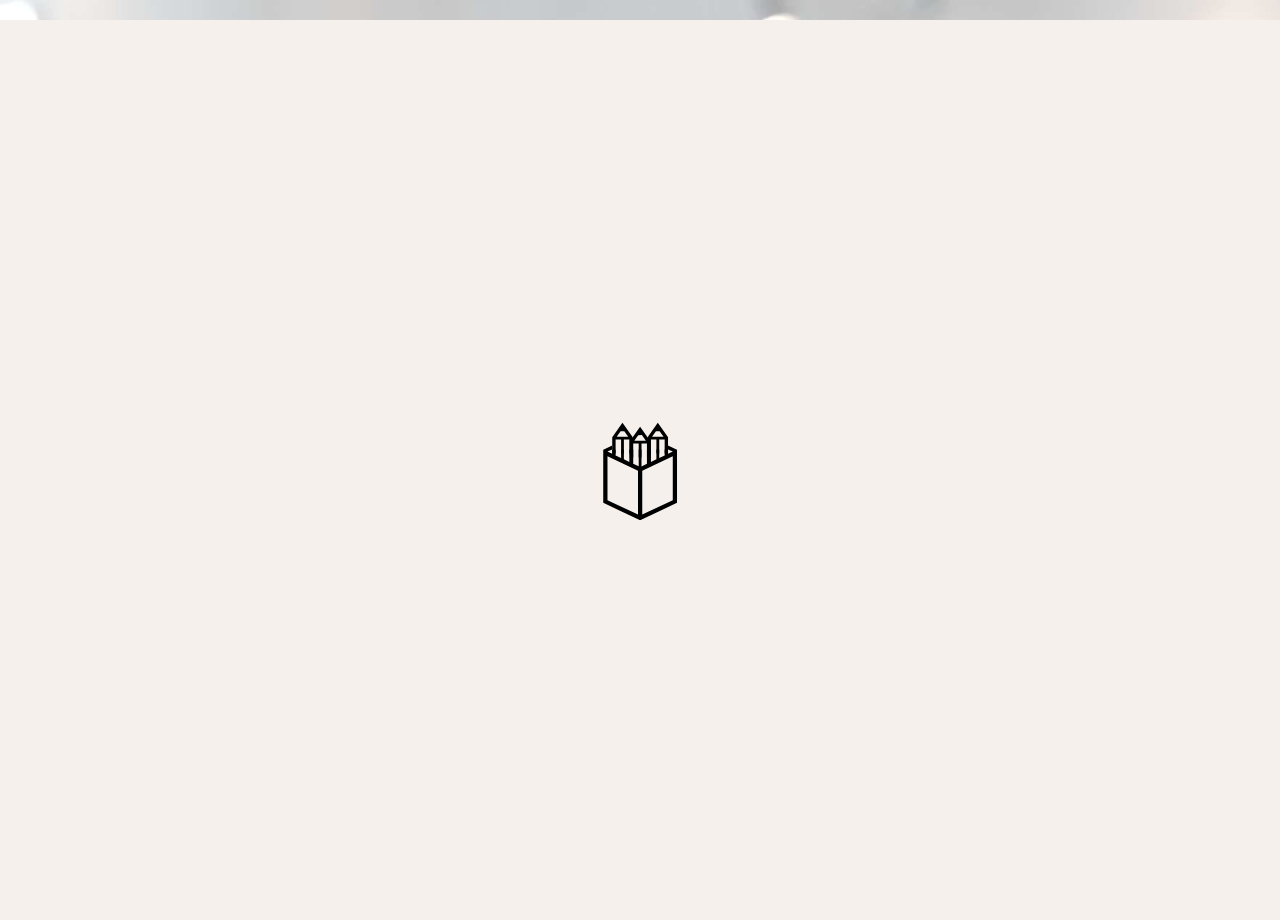
<file: index.html>
<!DOCTYPE html>
<html lang="en">
<head>
    <meta charset="UTF-8">
    <meta name="viewport" content="width=device-width, initial-scale=1">
    <title>Art gallery</title>
    <link rel="stylesheet" href="./styles/swiper-bundle.min.css">
    <link rel="stylesheet" href="./styles/styles.css">
</head>
<body> 
    <div class='preloader'>
        <svg id="loader" xmlns="http://www.w3.org/2000/svg" width="279" height="369" viewBox="0 -10 261 355">
            <g>
            <path id="body" d="M230.023 80.02l-.023.03v15.044l-11.96.006v20.75l-19.354 9.142V95.107l-9.93-.04v34.6l-19.417 9.254-.003-43.777-14.146-.016v50.414l-19.354 9.146.002-59.55-9.93.027v59.434l-19.508-9.212V95.15l-13.774-.13-.002 43.766-19.332-9.053V95.12l-9.97.045v29.893l-19.398-9.187V95.177l-11.983.006v15.03l-17.122-8.09 17.078-6.983V80.22L.286 95.257 0 95.12v188.953l123.418 58.308 7.543 3.56 7.542-3.56 123.42-58.306V95.12l-.233.11-31.667-15.06zm-.002 15.076l17.126 7.002-17.125 8.09zM15.083 118.93l108.336 51.177v155.59L15.082 274.52zm231.756 0v155.59l-108.336 51.177v-155.59z">
            </path>
            <path id="pen1" d="M68.26.058L31.934 51.22l.002 58.06H43.9V59.536h19.423v49.742h9.97V59.536H92.62v49.742h11.967V51.22l-1.105-1.554L68.262.058zm6.43 29.72l14.047 19.788H47.784L61.67 30.01l13.02-.23z">
            </path>
            <path id="pen2" d="M130.808 13.936L94.48 65.098l.002 58.058h11.964V73.414h19.424v49.742h9.97V73.414h19.327v49.742h11.967V65.098l-1.105-1.555-35.222-49.607zm6.427 29.72l14.05 19.787H110.33l13.886-19.556 13.02-.23z">
            </path>
            <path id="pen3" d="M193.684.083l-36.328 51.162.002 58.058h11.965V59.56h19.424v49.743h9.97V59.56h19.326v49.743h11.967V51.245l-1.105-1.555L193.685.083zm6.428 29.72l14.05 19.787h-40.955l13.885-19.556 13.02-.23z">
            </path>
            </g>
        </svg>
    </div>
    <script> 
        window.onload = function () {
            document.body.classList.add('no-scroll');
            window.setTimeout(function () {
                const loader = document.querySelector('.preloader');
                if (!loader.classList.contains('visually-hidden')) {
                    loader.style.opacity = "0";
                    loader.addEventListener("transitionend", ()=> {
                        loader.classList.add('visually-hidden');
                        document.body.classList.remove('no-scroll');
                    });
                }
            }, 5000);
        }
    </script>
    <header>
        <div class="container">
            <div class="header">
                <a href="index.html" class="header__logo">Art Gallery</a>
                <nav class="header__nav">
                    <ul class="header__list">
                        <li class="header__item"><a href="#my_collection" class="header__link">My collection</a></li>
                        <li class="header__item"><a href="./game.html" class="header__link" target="_blank">Game</a></li>
                    </ul>
                </nav>
            </div>
        </div>
    </header>
    <main>
        <div class="container">
            <h1 class="visually-hidden">Art works</h1>
            <div class="artworks">
                <ul class="artworks__list"></ul>
                <button type="button" class="artworks__load-more load-more-btn_js">load more</button>
            </div>
        </div>
    </main>
    <section id="my_collection" class="container collection">
        <h2 class="collection__title">Favorite arts</h2>
        <ul class="collection__list"></ul>
    </section>
    <div class="popup popup-slider popup-slider_js visually-hidden">
        <button class="popup__close-btn popup-slider__close-btn popup-slider__close-btn_js" type="button" tabindex="0" aria-label="close slider"></button>
        <div>
            <div class="swiper artSwiper">
                <div class="swiper-wrapper slider"></div>
                <div class="swiper-pagination"></div>
            </div>
        </div>
    </div>
    <script src="https://cdn.jsdelivr.net/npm/gsap@3.12.7/dist/gsap.min.js"></script>
    <script src="../scripts/swiper-bundle.min.js"></script>
    <script src="../scripts/script.js"></script>
</body>
</html>
</file>
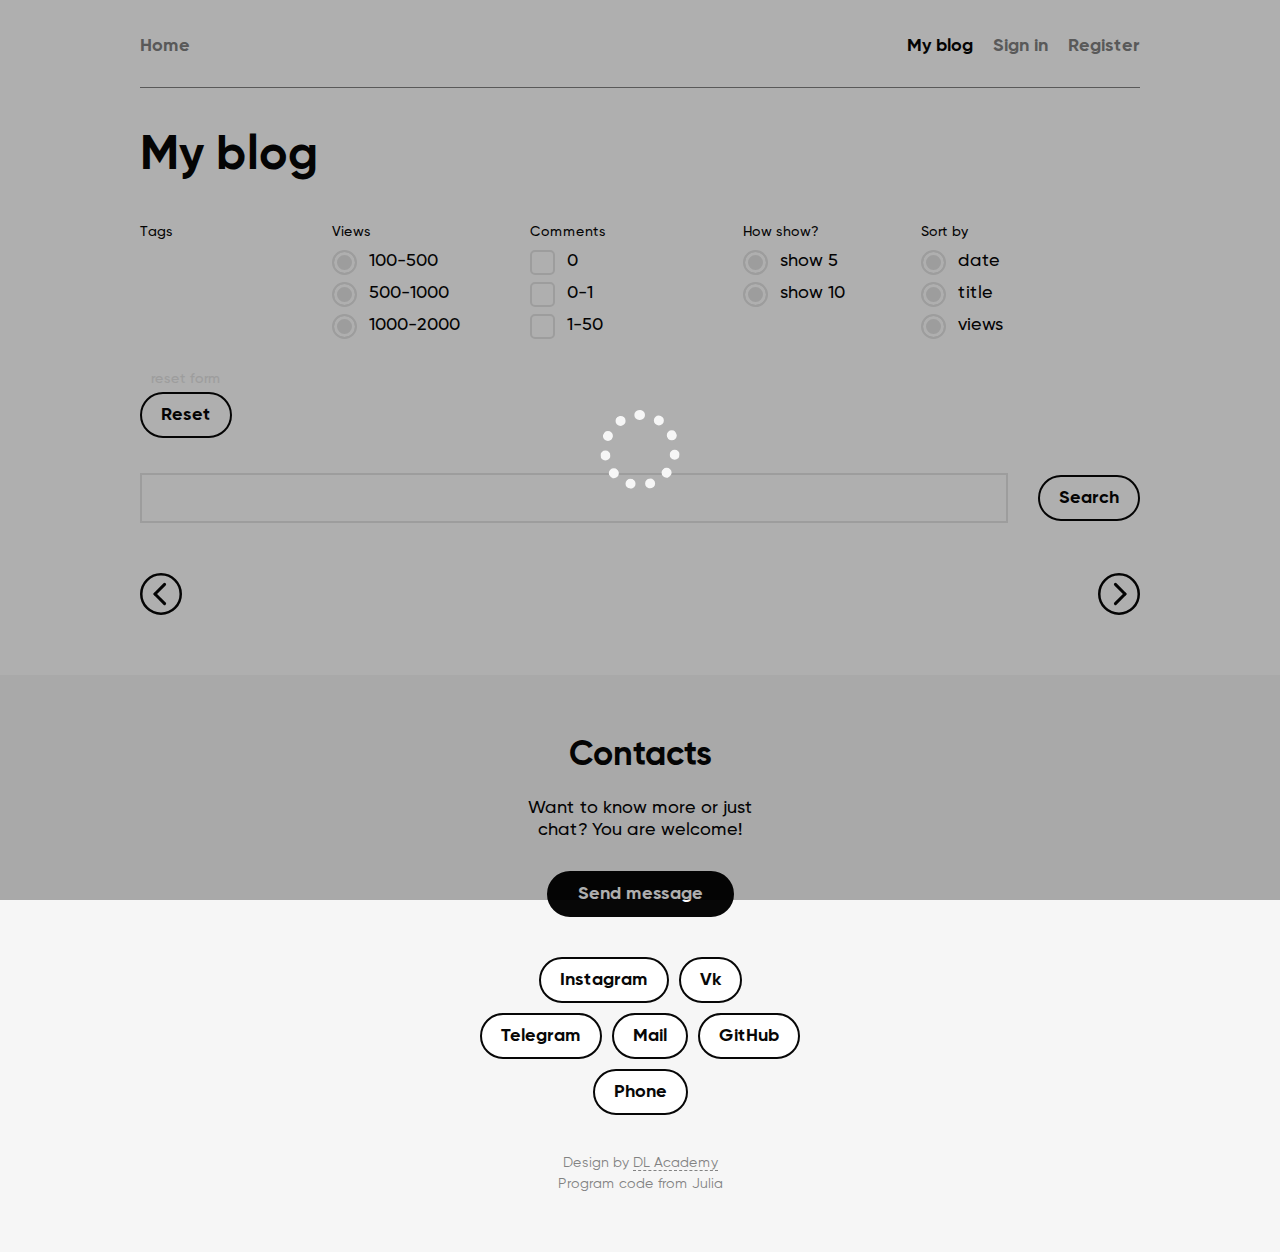
<file: blog.html>
<!doctype html>
<html lang="en" class="no-js">
  <head>
    <meta charset="utf-8">
    <meta name="viewport" content="width=device-width">
    <meta name="google" content="notranslate">
    <meta name="format-detection" content="telephone=no">

    <title>DL Academy</title>
    <meta name="description" content="The final project of the course `Junior Front End Developer` by Julia Oreshkina, student DL Academy">

    <script>
      var docElement = document.documentElement;
      docElement.className = docElement.className.replace(/\bno-js\b/, '') + ' js';
    </script>
    <link href="css/style.min.css" rel="stylesheet">
  </head>
  <body>
    <header class="header container">
    <nav class="header__nav">
        <ul class="header__list">
            <li class="header__item">
                <a class="header__link header__home-link_js" href="/">Home</a>
            </li>
            <li class="header__item">
                <a class="header__link header__blog-link_js" href="./blog.html">My blog</a>
            </li>
            <li class="header__item header__item-profile_js visually-hidden">
                <a class="header__link header__profile-link header__profile-link_js" href="./profile.html">My profile</a>
            </li>
            <li class="header__item header__item-sign-out_js visually-hidden">
                <button class="header__btn header__sign-out-btn header__sign-out-btn_js" type="button">Sign out</button>
            </li>
            <li class="header__item header__item-login_js">
                <button class="header__btn header__login-btn header__login-btn_js" type="button">Sign in</button>
            </li>
            <li class="header__item header__item-reg_js">
                <button class="header__btn header__reg-btn header__reg-btn_js" type="button">Register</button>
            </li>
        </ul>
    </nav>
    <nav class="header__burger visually-hidden">
        <button class="btn-close header__burger-btn-close header__burger-btn-close_js" type="button" tabindex="0" aria-label="close burger menu"></button>
        <ul class="header__burger-list">
            <li class="header__burger-item">
                <a class="header__link header__burger-link header__burger-home-link_js" href="/">Home</a>
            </li>
            <li class="header__burger-item">
                <a class="header__link header__burger-link header__burger-blog-link_js" href="./blog.html">My blog</a>
            </li>
            <li class="header__burger-item header__burger-profile_js visually-hidden">
                <a class="header__link header__burger-link header__burger-profile-link_js" href="./profile.html">My profile</a>
            </li>
            <li class="header__burger-item header__burger-sign-out_js visually-hidden">
                <button class="header__btn header__burger-btn header__burger-sign-out-btn header__burger-sign-out-btn_js" type="button">Sign out</button>
            </li>
            <li class="header__burger-item header__burger-login_js">
                <button class="header__btn header__burger-btn header__burger-login-btn_js" type="button">Sign in</button>
            </li>
            <li class="header__burger-item header__burger-reg_js">
                <button class="header__btn header__burger-btn header__burger-reg-btn_js" type="button">Register</button>
            </li>
        </ul>
    </nav>
    <button class="header__burger-btn-open_pages header__burger-btn-open header__burger-btn-open_js" type="button" aria-label="open burger menu"></button>
</header>

    <main class="blog container">
      <h1 class="blog__title">My blog</h1>
      <form class="filter" name="filterForm">
    <fieldset class="filter__fieldset filter__tags">
      <legend class="filter__subtitle">Tags</legend>
      <div class="filter__tags-inner filter__tags-inner_js"></div>
    </fieldset>
    <fieldset class="filter__fieldset filter__views">
      <legend class="filter__subtitle">Views</legend>
      <input type="radio" id="views-0" name="views" value="100-500" tabindex="0">
      <label class="filter__radio-label" for="views-0">100-500</label>

      <input type="radio" id="views-1" name="views" value="500-1000">
      <label class="filter__radio-label" for="views-1">500-1000</label>

      <input type="radio" id="views-2" name="views" value="1000-2000">
      <label class="filter__radio-label" for="views-2">1000-2000</label> 
    </fieldset>
    <fieldset class="filter__fieldset filter__comments">
      <legend class="filter__subtitle">Comments</legend>
      <input type="checkbox" id="comments-0" name="comments" value="0-0">
      <label class="filter__checkbox-label" for="comments-0">0</label>

      <input type="checkbox" id="comments-1" name="comments" value="0-1">
      <label class="filter__checkbox-label" for="comments-1">0-1</label>

      <input type="checkbox" id="comments-2" name="comments" value="1-50">
      <label class="filter__checkbox-label" for="comments-2">1-50</label> 
    </fieldset>
    <fieldset class="filter__fieldset filter__count-show">
      <legend class="filter__subtitle">How show?</legend>
      <input type="radio" id="show-0" name="countShow" value="5">
      <label class="filter__radio-label" for="show-0">show 5</label>

      <input type="radio" id="show-1" name="countShow" value="10">
      <label class="filter__radio-label" for="show-1">show 10</label>
    </fieldset>
    <fieldset class="filter__fieldset filter__sorts">
      <legend class="filter__subtitle">Sort by</legend> 
      <input type="radio" name="sorts" id="sort-date" value="date">
      <label class="filter__radio-label" for="sort-date">date</label>

      <input type="radio" name="sorts" id="sort-title" value="title">
      <label class="filter__radio-label" for="sort-title">title</label>

      <input type="radio" name="sorts" id="sort-views" value="views">
      <label class="filter__radio-label" for="sort-views">views</label> 
    </fieldset>
    <div class="filter__reset">
      <p class="filter__reset-subtitle">reset form</p>
      <button class="button filter__reset-btn filter__reset-btn_js" type="reset" tabindex="0" aria-label="search post">Reset</button>
    </div>
    <div class="filter__search">
      <input type="text" name="name" class="filter__search-input" id="text-search">
      <label class="filter__search-label" for="text-search"></label>
      <button class="button filter__search-btn filter__search-btn_js" type="submit" tabindex="0" aria-label="search posts">Search</button>
    </div>
  </form>
      <div class="posts posts_js"></div>
      <div class="blog__control-panel">
        <button type="button" class="blog__btn blog__btn-back_js" aria-label="switch to the previous blog page"></button>
        <div class="blog__pagination blog__pagination_js"></div>
        <button type="button" class="blog__btn blog__btn-next_js" aria-label="switch to the blog page"></button>
      </div>
    </main>
    <footer class="footer footer_onBlog">
  <h2 class="footer__title">Contacts</h2>
  <p class="footer__desc">Want to know more or just chat? You are welcome!</p>
  <button class="footer__btn-connect footer__btn-connect_js" type="button">Send message</button>
  <ul class="footer__list">
    <li class="footer__item"><a class="footer__link" href="#">Instagram</a></li>
    <li class="footer__item"><a class="footer__link" href="#">Vk</a></li>
    <li class="footer__item"><a class="footer__link" href="#">Telegram</a></li>
    <li class="footer__item"><a class="footer__link" href="#">Mail</a></li>
    <li class="footer__item"><a class="footer__link" href="#">GitHub</a></li>
    <li class="footer__item"><a class="footer__link" href="#">Phone</a></li>
  </ul>
  <a class="footer__design-link" href="https://dlacademy.ru/">Design by <span>DL Academy</span></a>
  <p class="footer__author"> Program code from Julia</p>
</footer>

    <button class="button-to-top button-to-top_js visually-hidden" type="button" aria-label="scroll to top"></button>
    <div class="popup popup-login-form popup-login-form_js visually-hidden">
      <div class="popup__login-form-wrapper">
        <form class="form login-form" action="#" name="loginForm" novalidate> 
  <div class="form__inner">
    <input class="form__input_js form__input-focus_js" type="email" name="email" id="newEmail" required>
    <label class="form__label" for="newEmail">Email</label>
  </div>
    <div class="form__inner">
      <input class="form__input_js" type="password" name="password" id="currentPassword" autocomplete="on" required>
      <label class="form__label" for="currentPassword">Password</label>
    </div>
      <button class="button login-form__btn login-form__btn_js" type="submit" tabindex="0" aria-label="sign in">Log in</button>
</form>
        <button class="btn-close popup-login-form__btn-close popup-login-form__btn-close_js" type="button" tabindex="0" aria-label="close log in form"></button>
      </div>
    </div>
    <div class="popup visually-hidden popup-registration-form popup-registration-form_js">
      <div class="popup__wrapper">
        <form class="form registration-form" action="#" name="regForm" novalidate>
  <div class="form__inner">
    <input class="form__input_js form__input-focus_js" type="email" name="email" id="email" aria-label="checkbox is not selected" required>
    <label class="form__label" for="email">Email</label>
  </div>
  <div class="form__inputs-wrap">
    <div class="form__inner">
      <input class="form__input_js" type="text" name="name" id="userName" aria-label="checkbox is not selected" required>
      <label class="form__label" for="userName">Name</label>
    </div>
    <div class="form__inner">
      <input class="form__input_js" type="text" name="surname" id="surname" aria-label="checkbox is not selected" required>
      <label class="form__label" for="surname">Surname</label>
    </div>
  </div> 
  <div class="form__inputs-wrap">
    <div class="form__inner">
      <input class="form__input_js" type="password" name="password" id="password" aria-label="checkbox is not selected" autocomplete="on" required>
      <label class="form__label" for="password">Password</label>
    </div>
    <div class="form__inner">
      <input class="form__input_js" type="password" name="repeatPassword" id="repeatPassword" aria-label="checkbox is not selected" autocomplete="off" required>
      <label class="form__label" for="repeatPassword">Repeat password</label>
    </div>
  </div>
  <div class="form__inputs-wrap">
    <div class="form__inner">
      <input class="form__input_js" type="text" name="location" id="location" aria-label="checkbox is not selected" required>
      <label class="form__label" for="location">Location</label>
    </div>
    <div class="form__inner">
      <input class="form__input_js" type="number" name="age" id="age" aria-label="checkbox is not selected" required>
      <label class="form__label" for="age">Age</label>
    </div>
  </div>
    <div class="checkbox">
    <input class="checkbox__input checkbox__input_js" type="checkbox" id="agreement" name="agreement">
    <label class="checkbox__label @@addClassLabel" for="agreement">
        By clicking on the button, you consent to the processing of your personal data
    </label>
</div>
    <button class="button registration-form__btn registration-form__btn_js" disabled="disabled" type="submit" tabindex="0" aria-label="Sign up">Sign up</button>
</form>
        <button class="btn-close popup-registration-form__btn-close popup-registration-form__btn-close_js" type="button" tabindex="0" aria-label="close registration form"></button>
      </div>
    </div>
    <div class="popup popup-connect-form popup-connect-form_js visually-hidden">
      <div class="popup__wrapper">
        <form class="form connect-form" action="#" name="connectForm" novalidate>
  <div class="form__inputs-wrap">
    <div class="form__inner">
      <input class="form__input_js form__input-focus_js" type="text" name="fullName" id="fullName" aria-label="checkbox is not selected" required>
      <label class="form__label" for="fullName">What is your name?</label>
    </div>
    <div class="form__inner">
      <input class="form__input_js" type="text" name="subject" id="subject" aria-label="checkbox is not selected" required>
      <label class="form__label" for="subject">Message subject</label>
    </div> 
  </div>
  <div class="form__inputs-wrap">
    <div class="form__inner">
      <input class="form__input_js" type="email" name="email" id="current-email" aria-label="checkbox is not selected" required>
      <label class="form__label" for="current-email">Your Email</label>
    </div>
    <div class="form__inner">
      <input class="form__input_js" type="tel" name="phone" id="phone" aria-label="checkbox is not selected" required>
      <label class="form__label" for="phone">Your mobile phone</label>
    </div>
  </div>  
  <div class="form__inner">
    <textarea name="message" id="message" cols="30" rows="6"></textarea>
    <label class="form__label" for="message">What do you want to discuss with me?</label>
  </div>
    <div class="checkbox">
    <input class="checkbox__input checkbox__input_js" type="checkbox" id="connectAgreement" name="connectAgreement">
    <label class="checkbox__label @@addClassLabel" for="connectAgreement">
        By clicking on the button, you consent to the processing of your personal data
    </label>
</div>
    <button class="button connect-form__btn connect-form__btn_js" disabled="disabled" type="submit" tabindex="0" aria-label="Send message">Send</button>
</form>
        <button class="btn-close popup-connect-form__btn-close popup-connect-form__btn-close_js" type="button" tabindex="0" aria-label="close form of send message"></button>
      </div>
    </div>
    <div class="server-message_js server-message visually-hidden">
        
        <button class="btn-close server-message__btn-close server-message__btn-close_js" type="button" tabindex="0" aria-label="close server message"></button>
</div>
    <script src="js/common.js"></script>
    <script src="js/blog.js"></script>
  </body>
</html>
</file>
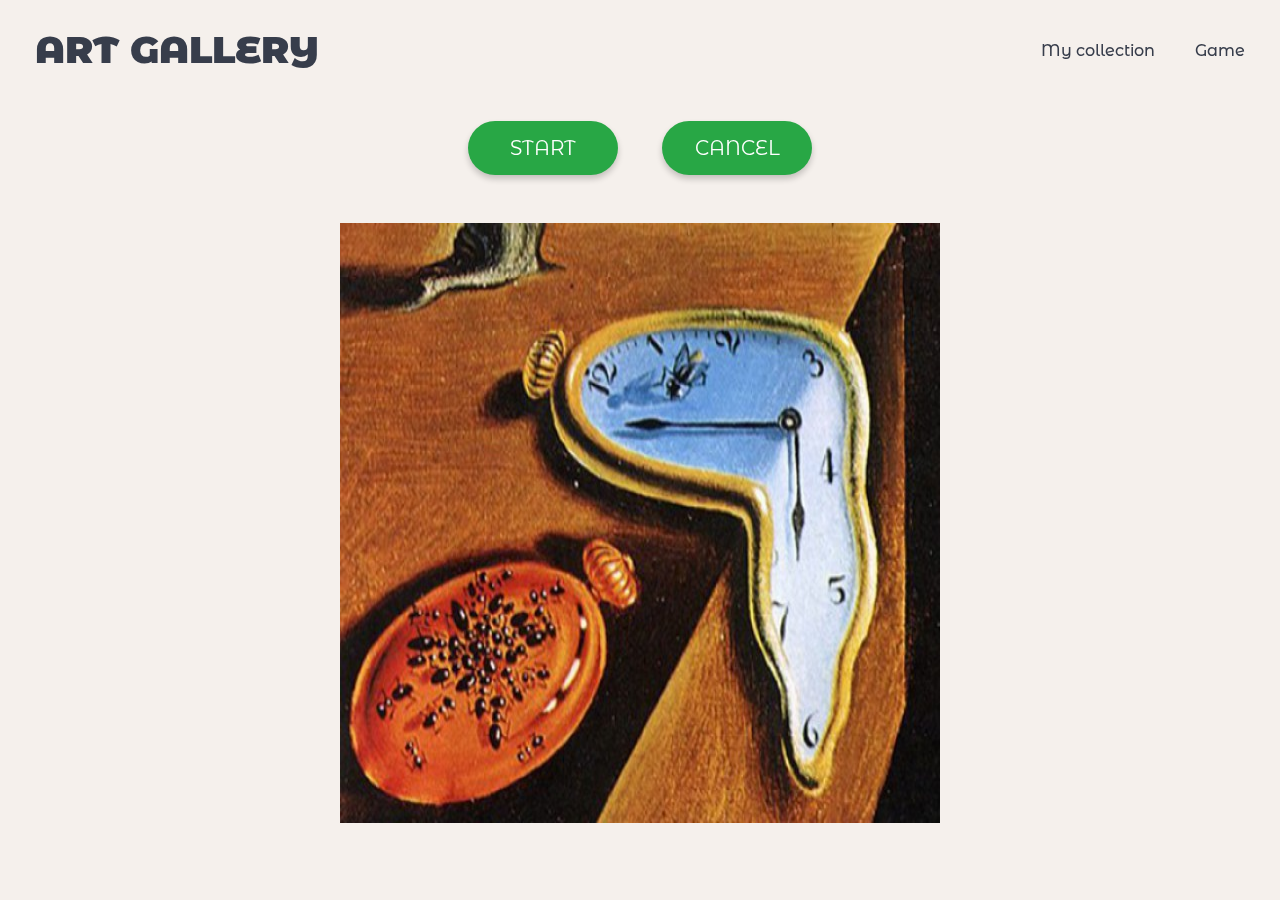
<file: game.html>
<!DOCTYPE html>
<html lang="en">
<head>
    <meta charset="UTF-8">
    <meta name="viewport" content="width=device-width, initial-scale=1.0">
    <title>Puzzle Game</title>
    <link rel="stylesheet" href="./styles/styles.css">
    <link rel="stylesheet" href="./styles/game.css">
</head>
<body>
    <header>
        <div class="container">
            <div class="header">
                <a href="index.html" class="header__logo">Art Gallery</a>
                <nav class="header__nav">
                    <ul class="header__list">
                        <li class="header__item"><a href="./index.html#my_collection" class="header__link">My collection</a></li>
                        <li class="header__item"><a href="./game.html" class="header__link">Game</a></li>
                    </ul>
                </nav>
            </div>
        </div>
    </header>
    <main>
        <div class = 'game__wrapper'>
            <div>
                <button class="game__start-btn start">start</button>
                <button class = 'game__cancel-btn'>cancel</button>
            </div>
            <div class="game__control_panel">
                <button class = 'game__btn level-btn easy'>easy</button>
                <button class = 'game__btn level-btn middle'>middle</button>
                <button class = 'game__btn level-btn hard'>hard</button>
                <button class = 'game__btn exit'>exit</button>
                <button class = 'game__btn restart' disabled>restart</button>
            </div>
            <canvas class="game"></canvas>
        </div>
    </main>
    <canvas class="fireworks" id="fireworksCanvas"></canvas>
    <script src="../scripts/game.js"></script>
</body>
</html>
</file>
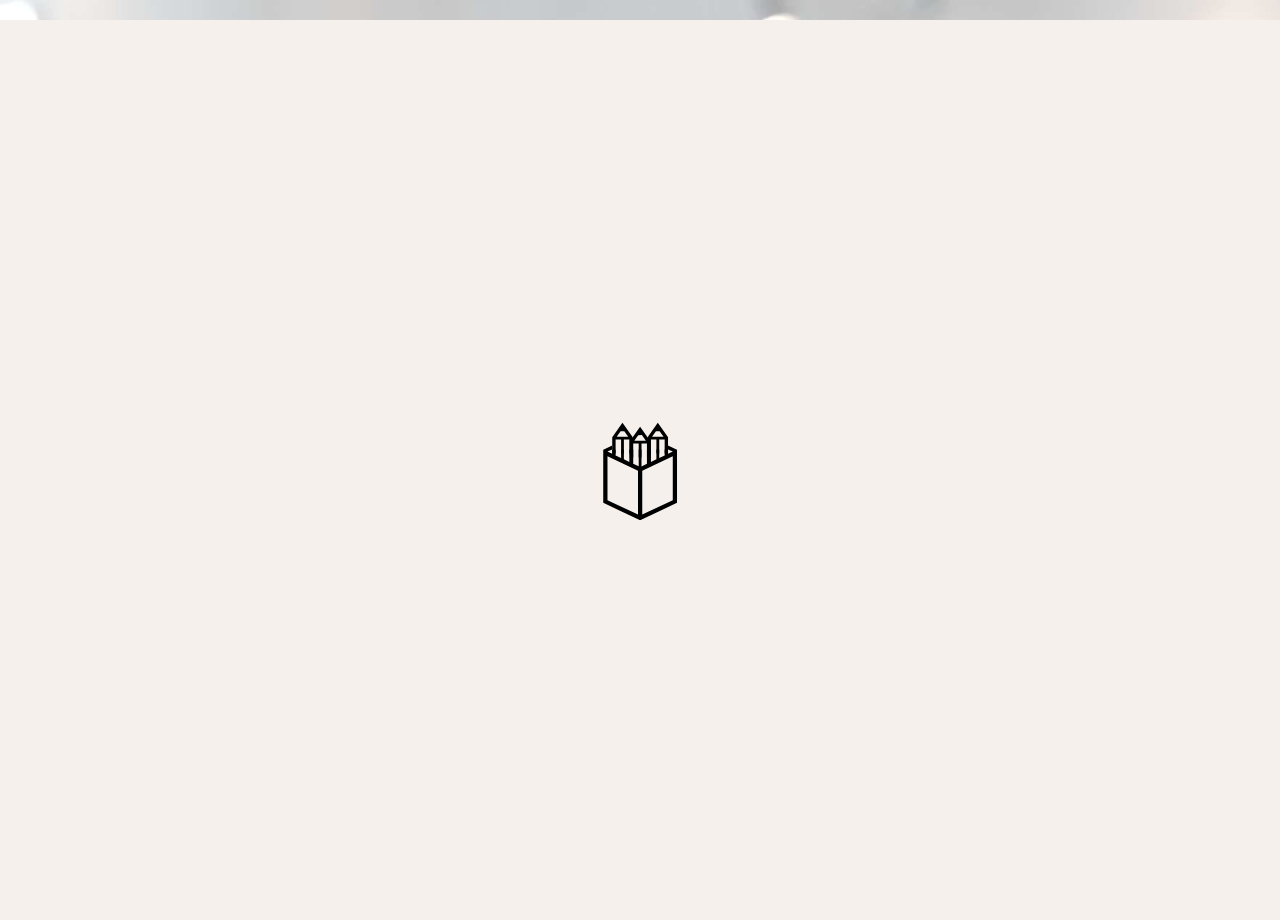
<file: profile.html>
<!doctype html>
<html lang="en" class="no-js">
  <head>
    <meta charset="utf-8">
    <meta name="viewport" content="width=device-width">
    <meta name="google" content="notranslate">
    <meta name="format-detection" content="telephone=no">

    <title>Summary | profile</title>
    <meta name="description" content="The final project of the course `Junior Front End Developer` by Julia Oreshkina, student DL Academy">

    <script>
      var docElement = document.documentElement;
      docElement.className = docElement.className.replace(/\bno-js\b/, '') + ' js';
    </script>

    <link href="css/style.min.css" rel="stylesheet">
  </head>
  <body>
    <header class="header container">
    <nav class="header__nav">
        <ul class="header__list">
            <li class="header__item">
                <a class="header__link header__home-link_js" href="/">Home</a>
            </li>
            <li class="header__item">
                <a class="header__link header__blog-link_js" href="./blog.html">My blog</a>
            </li>
            <li class="header__item header__item-profile_js visually-hidden">
                <a class="header__link header__profile-link header__profile-link_js" href="./profile.html">My profile</a>
            </li>
            <li class="header__item header__item-sign-out_js visually-hidden">
                <button class="header__btn header__sign-out-btn header__sign-out-btn_js" type="button">Sign out</button>
            </li>
            <li class="header__item header__item-login_js">
                <button class="header__btn header__login-btn header__login-btn_js" type="button">Sign in</button>
            </li>
            <li class="header__item header__item-reg_js">
                <button class="header__btn header__reg-btn header__reg-btn_js" type="button">Register</button>
            </li>
        </ul>
    </nav>
    <nav class="header__burger visually-hidden">
        <button class="btn-close header__burger-btn-close header__burger-btn-close_js" type="button" tabindex="0" aria-label="close burger menu"></button>
        <ul class="header__burger-list">
            <li class="header__burger-item">
                <a class="header__link header__burger-link header__burger-home-link_js" href="/">Home</a>
            </li>
            <li class="header__burger-item">
                <a class="header__link header__burger-link header__burger-blog-link_js" href="./blog.html">My blog</a>
            </li>
            <li class="header__burger-item header__burger-profile_js visually-hidden">
                <a class="header__link header__burger-link header__burger-profile-link_js" href="./profile.html">My profile</a>
            </li>
            <li class="header__burger-item header__burger-sign-out_js visually-hidden">
                <button class="header__btn header__burger-btn header__burger-sign-out-btn header__burger-sign-out-btn_js" type="button">Sign out</button>
            </li>
            <li class="header__burger-item header__burger-login_js">
                <button class="header__btn header__burger-btn header__burger-login-btn_js" type="button">Sign in</button>
            </li>
            <li class="header__burger-item header__burger-reg_js">
                <button class="header__btn header__burger-btn header__burger-reg-btn_js" type="button">Register</button>
            </li>
        </ul>
    </nav>
    <button class="header__burger-btn-open_pages header__burger-btn-open header__burger-btn-open_js" type="button" aria-label="open burger menu"></button>
</header>

   <main class="profile container">
    <h1 class="profile__title">My profile</h1>
    <div class="profile__inner">
        <div class="profile__avatar-wrapper profile__avatar-wrapper_js"></div>
        <div class="profile__data">
            <p class="profile__item">Name: <span class="profile__value profile__name_js"></span></p>
            <p class="profile__item">Surame: <span class="profile__value profile__surname_js"></span></p>
            <p class="profile__item">Email: <span class="profile__value profile__email_js"></span></p>
            <p class="profile__item">Password: <span class="profile__value profile__password_js">****************</span></p>
            <p class="profile__item">Location: <span class="profile__value profile__location_js"></span></p>
            <p class="profile__item">Age: <span class="profile__value profile__age_js"></span></p>
            <button class="button profile__change-password-btn profile__change-password-btn_js" type="button" tabindex="0" aria-label="open popup for change password">Change password</button>
            <button class="button profile__change-data-btn profile__change-data-btn_js" type="button" tabindex="0" aria-label="open popup for change data of profile">Change other data</button>
            <button class="button profile__delete-btn profile__delete-btn_js" type="button" tabindex="0" aria-label="delete account">Delete account</button>
        </div>
    </div>
   </main>
   <div class="popup popup-form-edit-password visually-hidden popup-form-edit-password_js">
    <div class="popup-form-edit-password__wrapper">
      <form class="form form-edit-password" name="editPasswordForm" novalidate>
    <div class="form__inner">
      <input class="form__input_js form__input-focus_js" type="password" name="oldPassword" id="old-password" aria-label="enter the current password" required>
      <label class="form__label" for="old-password">Old password</label>
    </div>
    <div class="form__inner">
      <input class="form__input_js" type="password" name="newPassword" id="new-password" aria-label="enter the new password" autocomplete="on" required>
        <label class="form__label" for="new-password">New password</label>
    </div>
    <div class="form__inner">
      <input class="form__input_js" type="password" name="repeatPassword" id="confirm-password" aria-label="confirm the new password" required>
      <label class="form__label" for="confirm-password">Repeat new password</label>
    </div>
      <button class="button form-edit-password__btn form-edit-password__btn_js" type="submit" tabindex="0" aria-label="save new password">change password</button>
</form>
      <button class="btn-close popup-form-edit-password__btn-close popup-form-edit-password__btn-close_js" type="button" tabindex="0" aria-label="close editing password form"></button>
    </div>
  </div>
  <div class="popup popup-form-edit-data visually-hidden popup-form-edit-data_js">
    <div class="popup-form-edit-data__wrapper">
      <form class="form form-edit-data" name="editDataForm" novalidate>
    <div class="form__inner">
      <input class="form__input_js form__input-focus_js" type="email" name="email" id="new-email">
      <label class="form__label" for="new-email">Email</label>
    </div>
    <div class="form__inputs-wrap">
      <div class="form__inner">
          <input class="form__input_js" type="text" name="name" id="new-name">
          <label class="form__label" for="new-name">Name</label>
        </div>
        <div class="form__inner">
          <input class="form__input_js" type="text" name="surname" id="new-surname">
          <label class="form__label" for="new-surname">Surname</label>
        </div>
    </div>
    <div class="form__inputs-wrap">
      <div class="form__inner">
          <input class="form__input_js" type="text" name="location" id="new-location">
          <label class="form__label" for="new-location">Location</label>
        </div>
        <div class="form__inner">
          <input class="form__input_js" type="number" name="age" id="new-age">
          <label class="form__label" for="new-age">Age</label>
        </div>
    </div>
    <div class="form__inner form-edit-data__inner">
      <input class="form-edit-data__input-file form-edit-data__input-file_js" type="file" name="avatar" id="photo">
      <label class="form__label form-edit-data__label-file" for="photo">Profile picture
        <span class="form-edit-data__file-icon"></span>
        <span class="form-edit-data__file-text form-edit-data__file-text_js">Choose a file...</span>
      </label>
    </div>
      <button class="button form-edit-data__btn form-edit-data__btn_js" type="submit" tabindex="0" aria-label="save new data of profile">Submit changes</button>
</form>
      <button class="btn-close popup-form-edit-data__btn-close popup-form-edit-data__btn-close_js" type="button" tabindex="0" aria-label="close editing profile data form"></button>
    </div>
  </div>
  <div class="server-message_js server-message visually-hidden">
        
        <button class="btn-close server-message__btn-close server-message__btn-close_js" type="button" tabindex="0" aria-label="close server message"></button>
</div>
    <script src="js/app.js" defer="defer"></script>
    <script src="js/common.js"></script>
    <script src="js/profile.js"></script>
  </body>
</html>
</file>
<file: styles/styles.css>
@import url("https://fonts.googleapis.com/css2?family=Montserrat+Alternates:wght@500;700&display=swap");

:root {
  --text: #373d4b;
  --bg: #f5f0ec;
  --accent: #2f4327;
  --card-bg: #f5ecec;
}

body {
  position: relative;
  font-family: "Montserrat Alternates", sans-serif;
  font-weight: 500;
  margin: 0;
  padding: 0;
  line-height: 1.6;
  background-color: var(--bg);
}

.no-server {
  margin: 0 auto;
  width: 100%;
  height: 100vh;
  background-image: url(../image/bg.jpg);
  background-repeat: no-repeat;
  background-size: cover;
}

.no-server .no-server__message {
  margin: 0 auto;
  text-align: center;
  color: var(--accent);
}

a {
  text-decoration: none;
}

a,
button {
  font-family: "Montserrat Alternates", sans-serif;
  transition: all 0.4s ease 0s;
}

button:focus {
  outline: none;
}

ul {
  list-style-type: none;
}

.visually-hidden {
  display: none;
}

.no-scroll {
  overflow: hidden;
}

.container {
  max-width: 1900px;
  margin: 0 auto;
  padding-left: 15px;
  padding-right: 15px;
}

/* HEADER */

.header {
  margin: 20px 0 ;
  padding: 0 20px;
  display: flex;
  align-items: center;
  justify-content: space-between;
}

.header__logo {
  font-size: 38px;
  font-weight: 900;
  text-transform: uppercase;
  color: var(--text);
}

.header__list {
  display: flex;
  gap: 40px;
}
.header__item a {
  color: var(--text);
}

.header__logo:hover, .header__item a:hover {
  opacity: 0.5;
}

/* LIST OF ARTS */

.artworks {
  display: flex;
  flex-direction: column;
  align-items:center;
  margin-top: 60px;
}

.artworks__list, .collection__list {
  width: 100%;
  padding: 0;
  display: flex;
  flex-flow: row wrap;
  justify-content: center;
  gap: 20px;
  color: var(--accent);
  font-weight: 400;
  font-size: 20px;
}

.artworks__load-more {
  padding: 15px 25px;
  width: 150px;
  font-size: 16px;
  color: var(--card-bg);
  background-color: #28a745;
  margin: 20px;
  border: none;
  border-radius: 50px;
  cursor: pointer;
  transition: background-color 0.3s ease, transform 0.2s ease;
  box-shadow: 0 4px 6px rgba(0, 0, 0, 0.2);
}

.artworks__load-more:hover {
  background-color: #218838;
}

.artworks__load-more:active {
  background-color: var(--accent);
}

.card {
  position: relative;
  display: flex;
  flex-direction: column;
  padding: 0;
  box-sizing:border-box;
  width: 300px;
  height: 150px;
  background-color: var(--card-bg);
  border-radius: 10px;
  cursor: pointer;
  will-change: transform;
  -webkit-transform-style: preserve-3d;
  transform-style: preserve-3d;
  perspective:400px;
  -webkit-transform: perspective(400px) rotateY(0deg) rotateX(0deg);
  transform: perspective(400px) rotateY(0deg) rotateX(0deg);
}

.card__img {
  width: 300px;
  height: 150px;
  border: 0.5px solid var(--accent);
  border-radius: 10px;
  align-self:center;
  object-fit: cover;
  object-position: 50% 10%;
  font-weight: 200;
  font-size: 12px;
  color: transparent;
}

.card__img::after {  
  content: " ";
  display: block;
  position: absolute;
  top: 0;
  left: 0;
  height: 100%;
  width: 100%;
  background-image: url(../image/no_photo.svg);
  background-repeat:no-repeat;
  background-size: contain;
  background-position: 50%;
  border-radius: 10px;
  opacity: 0.5;
}

.card__description {
  position: absolute;
  top: 1px;
  left: 0;
  right: 0;
  border-radius: 10px;
  background: linear-gradient(90deg, rgba(47,67,39,0.9) 0%, rgba(47,67,39,0.7) 50%, transparent 100%);
  overflow: hidden;
  display: flex;
  flex-direction: column;
  justify-content: flex-start;
  height: 100%;
  width: calc(90% - 40px);
  transition: .5s ease;
}

.card p {
  padding: 5px;
  margin: 0;
  word-wrap: break-word;
  font-size: 14px;
  font-weight: 400;
  color: var(--bg);
}

.card__btn {
  position: absolute;
  bottom: 0;
  right: 0; 
  background-color: transparent;
  border: none;
  padding: 10px;
  cursor: pointer;
  transition: transform 0.2s cubic-bezier(0.22,0.61,0.36,1); 
}

.card__btn .card__btn_like {
  color: var(--bg);
}

.card__btn.card__btn_like.shake, .card__btn.card__btn_delete.shake { 
  animation: shake 0.3s; 
}

.card__btn svg {
  fill: #f5f0ec;
  stroke: #b4241a;
  max-width: 20px;
  height: auto;
}

@keyframes shake {
  0%,100%{transform:translateY(0)}
  25%{transform:translateY(-5px)}
  50%{transform:translateY(5px)}
  75%{transform:translateY(-5px)}
}

.card__btn.card__btn_delete {
  margin: 5px;
  width: 20px;
  height: 20px;
  background-size: contain;
  background-repeat: no-repeat;
  background-image: url(../image/delete_icon.svg);
  transition: opacity 0.4s;
}

.card__btn.card__btn_delete:hover {
  opacity: 0.5;
}

/* collection */

.collection {
  margin-top: 80px;
}

.collection h2 {
  font-size: 28px;
  font-weight: 900;
  text-transform: uppercase;
  text-align: center;
  color: var(--text);
}

/*  SLIDER and POPUP WITH FAVORITE ART*/

.popup {
  position: absolute;
  top: 0;
  width: 100%;
  height: 100vh;
  background-color: var(--bg);
  z-index: 3;
}

.popup.liked-card-popup {
  width: 100vw;
}

.popup.liked-card-popup {
  display: flex;
  align-items: center;
  justify-content: center;
}

.popup__inner {
  position: relative;
  box-sizing: border-box;
  margin: 0 auto;
  display: flex;
  align-items: center;
  justify-content: center;
  max-width: 1200px;
  width: 100%;
  height: 100vh;
}

.liked-card {
  position: absolute;
  top: -20px;
  left: 0;
  transition: all 0.4s ease-out;
  transform-origin: left top;
  transform: rotate(-90deg);
  display: flex;
  flex-direction: column;
  justify-content: center;
  border-radius: 10px;
  padding: 30px;
  background: -webkit-linear-gradient(to bottom, rgba(47, 67, 39, 1) 0%, rgba(47, 67, 39, 1) 50%, rgb(47, 67, 39, 0.5) 100%);
  background: -moz-linear-gradient(to bottom, rgba(47, 67, 39, 1) 0%, rgba(47, 67, 39, 1) 50%, rgb(47, 67, 39, 0.5) 100%);
  background: linear-gradient(to bottom, rgba(47, 67, 39, 1) 0%, rgba(47, 67, 39, 1) 50%, rgb(47, 67, 39, 0.5) 100%);
  box-shadow: 15px 15px 13px rgba(47, 67, 39, 0.5);
}

.liked-card__img {
  display: block;
  cursor: help;
}

.liked-card.switching {
  top: 0;
  transform: rotate(0);
}

.liked-card p {
  margin: 0;
  text-align: justify;
  color: #fff;
}

.liked-card .liked-card__title {
  font-weight: 600;
  text-transform: uppercase;
  color: var(--card-bg);
}

.liked-card .liked-card__artist,
.liked-card .liked-card__years {
  font-weight: 600;
  color: var(--card-bg);
}

.liked-card-popup__close-btn {
  align-self:flex-start;
}

.popup__close-btn {
  position: absolute;
  right: 15px;
  background-color: transparent;
  background-image: url(../image/close.svg);
  background-repeat: no-repeat;
  background-size: cover;
  border: 0;
  box-sizing: border-box;
  width: 26px;
  height: 26px;
  margin: 0;
  outline: none;
  padding: 0;
  transition: .4s;
  z-index: 4;
}

.popup__close-btn:hover {
  cursor: pointer;
  color: var(--accent);
  opacity: 0.5;
}

.swiper {
  display: block;
  width: 100%;
  padding-top: 50px;
  padding-bottom: 50px;
}

.slide {
  display: flex;
  flex-direction: column;
  align-items: center;
  justify-content: center;
  max-width: 600px;
  height: 80vh;
}

.slide__image {
  display: block;
  object-fit: contain;
  max-height: 75vh;
  width: 100%;
  font-weight: 200;
  font-size: 14px;
  text-align: center;
  color: var(--bg);
}

.slide__image::before {  
  content: '';
  display: block;
  position: absolute;
  top: 0;
  left: 0;
  height: 100%;
  width: 100%;
  background-image: url(../image/no_photo.svg);
  background-repeat:no-repeat;
  background-size: contain;
  background-position: 50%;
}

.slide__title, .slide__artist {
  margin: 0;
  font-weight: 200;
  font-size: 14px;
  text-align: center;
  color: var(--accent);
}

.swiper-pagination-bullet {
  width: var(--swiper-pagination-bullet-width, var(--swiper-pagination-bullet-size, 10px));
  height: var(--swiper-pagination-bullet-height, var(--swiper-pagination-bullet-size, 10px));
}
.swiper-pagination-bullet-active {
  background: var(--accent);
}

.swiper-horizontal > .swiper-pagination-bullets {
  bottom: var(--swiper-pagination-bottom, 0);
}

/*  loader */

.preloader {
  margin: 0 auto;
  position: absolute;
  width: 100%;
  height: 100vh;
  top: 0;
  display: flex;
  justify-content: center;
  align-items: center;
  background-color: var(--bg); 
  overflow: hidden;
  opacity: 1;
  transition: opacity 1s cubic-bezier(0.22,0.61,0.36,1);
  z-index: 5; 
}
.preloader.visually-hidden {
  display: none;
}

#loader {
  height: 100px;
  width: 100px;
}
  
#pen1 {
  animation: pen1 2s infinite ease;
}

#pen2 {
  animation: pen2 2s infinite ease;
}

#pen3 {
  animation: pen3 2s infinite ease;
}

#loader {
  animation: loaderColor 5s infinite ease;
}

@keyframes pen1 {
  0% {
    transform: translateY(0px);
  }
  15% {
    transform: translateY(-10px);
  }
  30% {
    transform: translateY(0px);
  }
}

@keyframes pen2 {
  30% {
    transform: translateY(0px);
  }
  45% {
    transform: translateY(-10px);
  }
  60% {
    transform: translateY(0px);
  }
}

@keyframes pen3 {
  60% {
    transform: translateY(0px);
  }
  75% {
    transform: translateY(-10px);
  }
  90% {
    transform: translateY(0px);
  }
}

@keyframes loaderColor {
  0% {
    fill: #513B56;
  }
  33% {
    fill: #348AA7;
  }
  66% {
    fill: #5DD39E;
  }
  100% {
    fill: #513B56;
  }
}

/* progress bar */

.progress {
  position: absolute;
  top: 0;
  left: 0;
  width: 100%;
  height: 100%;
  display: flex;
  background-color: var(--card-bg);
  align-items:center;
  overflow: hidden;
  border: 1px solid var(--accent);
  z-index: 3;
  border-radius: 5px
}

.progress-bar {
  display: block;
  overflow: hidden;
  margin: 0 30px;
  background-repeat: no-repeat;
  background: rgb(47,67,39);
  background: linear-gradient(90deg, rgba(255,255,255,1), rgba(47,67,39,0.7));
  background-size: 200% 100%;
  background-position: 200% 100%;
  border-radius: 10px;
  width: 100%;
  height: 15px;
  animation: gradient 5s linear infinite;
  transition: background-position 2s;
}

@keyframes gradient {
	0% {
		background-position: 200% 100%;
	}
	50% {
		background-position: 100% 0;
	}
	100% {
		background-position: 0% 0%;
	}
}

@media (max-width: 600px) { 
  .container {
    max-width: 600px;
  }
  .header {
    flex-direction: column;
  }
  .header__list {
    padding: 0;
    justify-content: space-between;
  }
  .artworks__list, .collection__list {
    flex-flow: column wrap;
    justify-content: center;
    justify-content: center;
    align-items:center;
    gap: 20px;
    color: var(--accent);
    font-weight: 400;
    font-size: 20px;
  }
  
  .card {
    
    width: 350px;
    height: 200px;
    background-color: var(--card-bg);
    border-radius: 10px;
    cursor: pointer;
    will-change: transform;
    -webkit-transform-style: preserve-3d;
    transform-style: preserve-3d;
    perspective:400px;
    -webkit-transform: perspective(400px) rotateY(0deg) rotateX(0deg);
    transform: perspective(400px) rotateY(0deg) rotateX(0deg);
  }
  
  .card__img {
    width: 350px;
    height: 200px;
  }
  
  .card p {
    font-size: 16px;
  }
  
  .popup__inner {
    position: relative;
    box-sizing: border-box;
    margin: 0 auto;
    display: flex;
    align-items: center;
    justify-content: center;
    max-width: 1200px;
    width: 100%;
    height: 100vh;
  }
  
  .liked-card {
    padding: 15px;
  }

  .liked-card__img {
    display: block;
    cursor: help;
    width: 100%;
    height: auto;
  }
  
  .liked-card p {
    font-size: 12px;
  }
}
</file>
<file: styles/game.css>
.game__wrapper {
    margin: 0 auto;
    display: flex;
    flex-direction: column;
    align-items: center;
    justify-content: center;
    position: relative;
}

.game__start-btn,
.game__cancel-btn {
    padding: 15px 25px;
    width: 150px;
    font-size: 20px;
    color: #fff;
    background-color: #28a745;
    margin: 20px;
    border: none;
    border-radius: 50px;
    cursor: pointer;
    text-transform: uppercase;
    transition: background-color 0.3s ease, transform 0.2s ease;
    box-shadow: 0 4px 6px rgba(0, 0, 0, 0.2);
    animation: pulse 1.5s infinite;
}

.game__start-btn:hover,
.game__cancel-btn:hover {
    background-color: #218838;
}

.game__start-btn:active,
.game__cancel-btn:active {
    background-color: #1e7e34;
}

.game__hint {
    position: absolute;
    bottom: 50%;
    left: 50%;
    width: 250px;
    padding: 10px;
    font-size: 16px;
    border-radius: 50px;
    background-color: rgba(47, 67, 39, 0.5);
    text-transform: none;
    animation: flash 3s ease 0.2s;
    opacity: 0;
}

@keyframes flash {
    0% {
        opacity: 0;
    }
    30%,50%,70% {
        opacity: 1;
    }
    100% {
        opacity: 0;
    }
}

.game__control_panel {
    display: none;
    gap: 20px;
    margin-top: 20px;
    margin-bottom: 40px;
}

.open.game__control_panel {
    display: flex;
}

.game__btn {
    width: 100px;
    padding: 12px;
    font-size: 16px;
    font-weight: bold;
    color: #ffffff;
    background-color: rgba(47, 67, 39, 1); 
    border: none;
    border-radius: 8px;
    cursor: pointer;
    text-align: center;
    text-decoration: none;
    transition: background-color 0.3s ease, transform 0.2s ease, box-shadow 0.3s ease;
    box-shadow: 0 4px 6px rgba(0, 0, 0, 0.1);
}

.game__btn:hover {
    background-color: rgba(47, 67, 39, 0.8); 
    box-shadow: 0 6px 8px rgba(47, 67, 39, 0.5);
    transform: translateY(-2px); 
}

.game__btn:disabled {
    background-color: rgba(47, 67, 39, 0.3); 
}

.game__screen-saver {
    position: absolute;
    top: 50%;
    display: block;
    width: 600px;
    height: 600px;
}

@keyframes pulse {
    0% {
        transform: scale(1);
    }
    50% {
        transform: scale(1.1);
    }
    100% {
        transform: scale(1);
    }
}

.fireworks {
    position: fixed;
    top: 0;
    left: 0;
    width: 100vw;
    height: 100vh;
    z-index: -1;
    opacity: 0;
}

@keyframes open {
    0% {
        opacity: 0;
    }
    100% {
        opacity: 1;
    }
}
</file>
<file: css/style.min.css>
/*! normalize.css v8.0.1 | MIT License | github.com/necolas/normalize.css */html{-webkit-text-size-adjust:100%;line-height:1.15}body{margin:0}main{display:block}h1{font-size:2em;margin:.67em 0}hr{box-sizing:content-box;height:0;overflow:visible}pre{font-family:monospace,monospace;font-size:1em}a{background-color:transparent}abbr[title]{border-bottom:none;text-decoration:underline;-webkit-text-decoration:underline dotted;text-decoration:underline dotted}b,strong{font-weight:bolder}code,kbd,samp{font-family:monospace,monospace;font-size:1em}small{font-size:80%}sub,sup{font-size:75%;line-height:0;position:relative;vertical-align:baseline}sub{bottom:-.25em}sup{top:-.5em}img{border-style:none}button,input,optgroup,select,textarea{font-family:inherit;font-size:100%;line-height:1.15;margin:0}button,input{overflow:visible}button,select{text-transform:none}[type=button],[type=reset],[type=submit],button{-webkit-appearance:button}[type=button]::-moz-focus-inner,[type=reset]::-moz-focus-inner,[type=submit]::-moz-focus-inner,button::-moz-focus-inner{border-style:none;padding:0}[type=button]:-moz-focusring,[type=reset]:-moz-focusring,[type=submit]:-moz-focusring,button:-moz-focusring{outline:1px dotted ButtonText}fieldset{padding:.35em .75em .625em}legend{box-sizing:border-box;color:inherit;display:table;max-width:100%;padding:0;white-space:normal}progress{vertical-align:baseline}textarea{overflow:auto}[type=checkbox],[type=radio]{box-sizing:border-box;padding:0}[type=number]::-webkit-inner-spin-button,[type=number]::-webkit-outer-spin-button{height:auto}[type=search]{-webkit-appearance:textfield;outline-offset:-2px}[type=search]::-webkit-search-decoration{-webkit-appearance:none}::-webkit-file-upload-button{-webkit-appearance:button;font:inherit}details{display:block}summary{display:list-item}.u-svg-wrapper,[hidden],template{display:none}.u-visuallyhidden{clip:rect(0 0 0 0);border:0;height:1px;margin:-1px;overflow:hidden;padding:0;position:absolute;white-space:nowrap;width:1px}.u-invisible{visibility:hidden}html{-webkit-text-size-adjust:none;-moz-text-size-adjust:none;text-size-adjust:none;-webkit-tap-highlight-color:transparent;box-sizing:border-box}*,:after,:before{box-sizing:inherit;margin:0;padding:0}body,html{-webkit-font-smoothing:antialiased;-moz-osx-font-smoothing:grayscale;background-color:#fff;color:#070707;font-family:Gilroy,sans-serif;height:100%;margin:0;min-height:100%}ol,ul{list-style-type:none}a{color:#828282;font-family:Gilroy,sans-serif;font-size:18px;font-style:normal;font-weight:400;line-height:22px;text-decoration:none;transition:.4s}h1{font-size:48px;line-height:56px}h1,h2{font-family:Gilroy,sans-serif;font-style:normal;font-weight:700}h2{font-size:34px;line-height:42px}h5{font-size:24px;font-weight:700;line-height:30px}h5,p{font-family:Gilroy,sans-serif;font-style:normal}p{color:#070707;font-size:18px;font-weight:400;line-height:22px}img{display:block;max-width:100%}button{cursor:pointer}fieldset{border:none;padding:0}.visually-hidden{display:none}.no-scroll{overflow:hidden}.container{margin:0 auto;max-width:1000px}@media (max-width:1050px){.container{padding:0 30px}}@media (max-width:768px){.container{max-width:648px;padding:0}}@media (max-width:720px){.container{padding:0 20px}}.header{padding-top:35px}@media (max-width:425px){.header{margin:0;padding:0}}.header__nav{border-bottom:1px solid #828282;padding-bottom:30px}@media (max-width:425px){.header__nav{display:none}}.header__list{display:flex;flex-direction:row;gap:20px}@media (max-width:425px){.header__list{display:none}}.header__list>li:first-of-type{flex:1 1 auto}.header__link,.header__link_active{font-weight:700;transition:.4s}.header__link_active{color:#070707}.header__btn,.header__link_active:focus,.header__link_active:hover{color:#828282}.header__btn{background-color:transparent;border:0;box-sizing:border-box;font-family:Gilroy,sans-serif;font-size:18px;font-weight:700;line-height:22px;margin:0;padding:0;text-decoration:none;transition:.4s}.header__btn:focus,.header__btn:hover,.header__link:focus,.header__link:hover{color:#070707}.header__burger-btn-open{background-color:#fff;background-image:url(../img/icons/burger-menu.svg);background-repeat:no-repeat;border:none;display:none;height:20px;width:32px}@media (max-width:425px){.header__burger-btn-open{display:block}}.header__burger-btn-open_home-page{position:absolute;right:20px;top:175px}.header__burger-btn-open_pages{position:absolute;right:20px;top:50px}.header__burger{align-items:end;-webkit-animation:open-burger-menu .5s linear;animation:open-burger-menu .5s linear;background:hsla(0,0%,96%,.99);display:flex;flex-direction:column;height:100%;max-width:425px;padding-right:20px;padding-top:50px;position:absolute;right:0;row-gap:186px;top:0;width:100%;z-index:10}.header__burger.visually-hidden{display:none}.header__burger-list{align-items:end;display:flex;flex-direction:column;gap:40px}.header__burger-btn,.header__burger-link{font-size:34px;line-height:42px}@-webkit-keyframes open-burger-menu{0%{transform:translateY(-100%)}to{transform:translateY(0)}}@keyframes open-burger-menu{0%{transform:translateY(-100%)}to{transform:translateY(0)}}.filter{-moz-column-gap:48px;column-gap:48px;display:flex;flex-direction:row;flex-wrap:wrap;padding-bottom:20px;row-gap:35px}@media (max-width:1050px){.filter{-moz-column-gap:50px;column-gap:50px;row-gap:30px}}@media (max-width:720px){.filter{-moz-column-gap:30px;column-gap:30px;row-gap:25px}}@media (max-width:425px){.filter{-moz-column-gap:0;column-gap:0}}.filter__subtitle{color:#070707;font-size:14px;font-weight:500;line-height:16px;margin-bottom:10px}.filter__fieldset{display:flex;flex-direction:column;gap:10px}.filter__fieldset>input{clip:rect(0 0 0 0);height:1px;overflow:hidden;position:absolute;width:1px}.filter__checkbox-label,.filter__radio-label{color:#070707;font-size:18px;font-weight:500;line-height:22px;margin-left:37px;transition:.4s}.filter__radio-label:before{background-color:inherit;background-color:#e5e5e5;border:2.5px solid #e5e5e5;border-radius:50%;box-shadow:inset 0 0 0 3px #fff;content:" ";height:25px;margin-left:-37px;position:absolute;transition:.4s;width:25px}.filter__fieldset>input:checked+.filter__radio-label:before,.filter__fieldset>input:hover:enabled+.filter__radio-label:before{background-color:#070707;border:2.5px solid #070707}.filter__fieldset>input:focus:not(:checked)+.filter__radio-label:before{background-color:#070707;border:2.5px solid #070707;opacity:.5}.filter__fieldset>input:hover+.filter__label:before{border:2px solid #e5e5e5}.filter__fieldset>input:focus:not(:checked)+.filter__radio-label,.filter__fieldset>input:hover+.filter__radio-label{color:#828282;cursor:pointer}.filter__checkbox-label:before{border:2.5px solid #e5e5e5;border-radius:5px;content:" ";height:25px;margin-left:-37px;position:absolute;transition:.4s;width:25px}.filter__fieldset>input:checked+.filter__checkbox-label:before{background-image:url(../img/icons/check.svg);background-position:50%;background-repeat:no-repeat;border:2.5px solid #070707}.filter__fieldset>input:focus+.filter__checkbox-label:before,.filter__fieldset>input:hover:enabled+.filter__checkbox-label:before{border:2.5px solid #070707}.filter__fieldset>input:focus+.filter__checkbox-label,.filter__fieldset>input:hover+.filter__checkbox-label{color:#828282;cursor:pointer}.filter__fieldset>input:disabled+.filter__checkbox-label,.filter__fieldset>input:disabled+.filter__radio-label{color:#e5e5e5;cursor:url(../img/icons/cursor-disabled.svg) 2 2,pointer}@media (max-width:1050px){.filter__tags{order:5}}@media (max-width:425px){.filter__tags{width:50%}}.filter__tags-inner{display:flex;flex-direction:row;flex-wrap:wrap;gap:5px;height:55px;width:115px}.filter__views{margin-left:29px}@media (max-width:1050px){.filter__views{margin-left:30px;order:2}}@media (max-width:605px){.filter__views{margin-left:0}}@media (max-width:425px){.filter__views{width:50%}}.filter__comments{margin-left:22px}@media (max-width:1050px){.filter__comments{margin-left:0;order:1}}@media (max-width:425px){.filter__comments{width:50%}}.filter__count-show{margin-left:89px}@media (max-width:1050px){.filter__count-show{margin-left:30px;order:4}}@media (max-width:605px){.filter__count-show{margin-left:0}}@media (max-width:425px){.filter__count-show{width:50%}}.filter__sorts{margin-left:28px}@media (max-width:1050px){.filter__sorts{order:3}}@media (max-width:605px){.filter__sorts{margin-left:0}}@media (max-width:425px){.filter__sorts{width:50%}}.filter__reset{align-items:center;display:flex;flex-direction:column;gap:5px;justify-content:center}@media (max-width:1050px){.filter__reset{order:6}}.filter__reset-subtitle{color:#070707;color:#e5e5e5;font-size:14px;font-weight:500;line-height:16px}.filter__search{display:flex;width:100%}@media (max-width:1050px){.filter__search{order:7}}@media (max-width:425px){.filter__search{flex-wrap:wrap;row-gap:10px}}.filter__search-input{border:2.5px solid #e5e5e5;height:50px;margin-right:30px;outline:none;width:87%}@media (max-width:425px){.filter__search-input{margin:10px 0;width:100%}}.filter__search-input:hover{border:2.5px solid #828282;cursor:pointer}.filter__search-input:focus{border:2.5px solid #070707}.filter__search-label{height:0;width:0}.filter__search-btn{align-self:center;height:-webkit-max-content;height:-moz-max-content;height:max-content}@media (max-width:425px){.filter__search-btn{margin-left:auto}}.tag-wrapper{height:25px;width:25px}.tag-input{clip:rect(0 0 0 0);height:1px;overflow:hidden;position:absolute;width:1px}.tag-wrapper>label{border:2.5px solid #070707;border-radius:5px;height:25px;position:absolute;width:25px}.tag-wrapper>input:checked+.tag-label{background-position:50%;background-repeat:no-repeat}.tag-wrapper>input[id=tags-1]:checked+.tag-label{background-image:url(../img/icons/vector-checked-1.svg)}.tag-wrapper>input[id=tags-2]:checked+.tag-label{background-image:url(../img/icons/vector-checked-2.svg)}.tag-wrapper>input[id=tags-3]:checked+.tag-label{background-image:url(../img/icons/vector-checked-3.svg)}.tag-wrapper>input[id=tags-4]:checked+.tag-label{background-image:url(../img/icons/vector-checked-4.svg)}.tag-wrapper>input[id=tags-5]:checked+.tag-label{background-image:url(../img/icons/vector-checked-5.svg)}.tag-wrapper>input[id=tags-6]:checked+.tag-label{background-image:url(../img/icons/vector-checked-6.svg)}.tag-wrapper>input[id=tags-7]:checked+.tag-label{background-image:url(../img/icons/vector-checked-7.svg)}.tag-wrapper>input[id=tags-8]:checked+.tag-label{background-image:url(../img/icons/vector-checked-8.svg)}.tag-wrapper>input+.tag-label:hover{cursor:pointer;opacity:.5}.tag-wrapper>input:focus+.tag-label{opacity:.5}.footer{align-items:center;display:flex;flex-direction:column;padding:60px 0}.footer__title{margin-bottom:20px}.footer__desc{font-weight:500;margin-bottom:30px;max-width:270px;text-align:center}.footer__btn-connect{background:#070707;border:2.5px solid #070707;border-radius:30px;color:#fff;font-family:Gilroy,sans-serif;font-size:18px;font-style:normal;font-weight:700;line-height:22px;padding:10px 29px;text-align:center;transition:.4s}.footer__btn-connect:focus,.footer__btn-connect:hover{background-color:transparent;color:#070707;outline:none}.footer__btn-connect:disabled{background-color:transparent;border-color:#e5e5e5;color:#e5e5e5;cursor:url(../img/icons/cursor-disabled.svg) 2 2,pointer}.footer__list{align-items:center;display:flex;flex-direction:row;flex-wrap:wrap;gap:10px;justify-content:center;list-style:none;margin:40px 0;max-width:330px;padding:0}@media (max-width:425px){.footer__list{padding:0 10px}}.footer__link{background-color:#fff;border:2.5px solid #070707;border-radius:30px;color:#070707;display:block;font-family:Gilroy,sans-serif;font-size:18px;font-style:normal;font-weight:700;height:auto;line-height:22px;padding:10px 19px;text-align:center;transition:.4s}.footer__link:focus,.footer__link:hover{background-color:#070707;color:#fff;outline:none}.footer__design-link{color:#828282;font-size:14px;font-weight:400;line-height:16px;margin-bottom:5px;outline:none}.footer__design-link>span{border-bottom:1px dashed #828282;transition:.4s}.footer__design-link:focus>span,.footer__design-link:hover>span{border-bottom:1px solid #070707;color:#070707;font-weight:700}.footer__author{color:#828282;font-size:14px;font-weight:400;line-height:16px}.footer_onBlog{background-color:#f6f6f6}.btn-close{background-color:transparent;background-image:url(../img/icons/close.svg);background-repeat:no-repeat;background-size:cover;border:0;box-sizing:border-box;height:26px;margin:0;outline:none;padding:0;text-decoration:none;transition:.4s;width:26px}@media (max-width:835px){.btn-close{align-self:end;display:flex}}@media (max-width:425px){.btn-close{transform:scale(.8)}}.btn-close:focus:not(:disabled),.btn-close:hover{background-image:url(../img/icons/close-focus.svg)}.button{background-color:#fff;border:2.5px solid #070707;border-radius:30px;color:#070707;font-family:Gilroy,sans-serif;font-size:18px;font-style:normal;font-weight:700;line-height:22px;outline:none;padding:10px 19px;text-align:center;transition:.4s;width:-webkit-max-content;width:-moz-max-content;width:max-content}.button:focus:not(:disabled),.button:hover{border:2.5px solid #828282;color:#828282}.button:disabled{border:2.5px solid #e5e5e5;color:#e5e5e5;cursor:url(../img/icons/cursor-disabled.svg) 2 2,pointer}.checkbox__input{clip:rect(0 0 0 0);height:1px;overflow:hidden;position:absolute;width:1px}.checkbox__label{align-items:center;color:#070707;color:#e5e5e5;display:flex;font-size:14px;font-weight:500;line-height:16px;margin-left:34px;position:inherit;transition:.4s}.checkbox__label:before{background-color:inherit;border:2px solid #e5e5e5;border-radius:3px;box-sizing:border-box;content:" ";height:19px;margin-left:-34px;position:absolute;transition:.4s;width:19px}.checkbox__input:disabled+.checkbox__label,.checkbox__input:disabled+.checkbox__label:before{cursor:url(../img/icons/cursor-disabled.svg) 2 2,pointer}.checkbox__label:hover{color:#828282;cursor:pointer}.checkbox__input:hover:enabled+.checkbox__label:before{border:2px solid #828282}.checkbox__input:checked+.checkbox__label:before{background-image:url(../img/icons/check.svg);background-repeat:no-repeat;background-size:contain;border:2px solid #070707}.checkbox__input:checked+.checkbox__label{color:#070707}.checkbox__input:focus+.checkbox__label:before{border:2px solid #828282}.checkbox__input:focus+.checkbox__label{color:#828282}.server-message{align-items:center;background:hsla(0,0%,96%,.99);-moz-column-gap:20px;column-gap:20px;display:flex;height:100%;justify-content:center;left:0;padding:20px;position:fixed;top:0;width:100%;z-index:30}.server-message__text-error{color:#eb3617;font-size:24px;line-height:30px;max-width:475px;text-align:center}@media (max-width:425px){.server-message__text-error{max-width:280px}}.server-message__text-success{color:#03bc3c;font-size:24px;line-height:30px;max-width:220px;text-align:center}.server-message__btn-close{align-self:center;margin-bottom:45px}@media (max-width:560px){.server-message__btn-close{left:20px;margin-bottom:0;position:absolute;top:20px}}.server-message.visually-hidden{display:none}.form-edit-data__inner{position:relative}.form-edit-data__input-file{clip:rect(0 0 0 0);height:1px;overflow:hidden;position:absolute;width:1px}.form-edit-data__label-file{margin-bottom:56px;max-width:280px}.form-edit-data__label-file:before{border:2px solid #e5e5e5;box-sizing:border-box;content:"";height:50px;left:0;position:absolute;top:22px;transition:.4s;width:calc(50% - 10px)}@media (max-width:665px){.form-edit-data__label-file:before{width:100%}}.form-edit-data__file-icon{background:url(../img/icons/file-upload.svg) no-repeat;height:20px;left:14px;position:absolute;top:40px;width:20px}.form-edit-data__file-text{box-sizing:border-box;color:#070707;font-size:18px;left:45px;line-height:20px;overflow:hidden;position:absolute;text-overflow:ellipsis;top:50%;width:200px}.form-edit-data__input-file:hover+.form-edit-data__label-file:before{border:2.5px solid #828282;cursor:pointer}.form-edit-data__input-file:focus+.form-edit-data__label-file:before{border:2.5px solid #070707;outline:none}.form-edit-data__btn{margin-top:10px}.form.form-edit-password{background:#fff;border:2.5px solid #070707;display:flex;flex-direction:column;gap:20px;min-width:370px;padding:40px;z-index:25}@media (max-width:425px){.form.form-edit-password{min-width:320px}}@media (max-width:375px){.form.form-edit-password{border:none;padding:10px 20px}}.form.form-edit-password__btn{margin-top:6px}.blog__title{margin-bottom:40px;margin-top:40px}@media (max-width:425px){.blog__title{margin-bottom:36px;margin-top:30px}}@media (max-width:320px){.blog__title{width:205px}}.blog__control-panel{align-items:center;display:flex;justify-content:space-between;margin-bottom:60px;margin-top:30px}.blog__btn{background-color:transparent;border:0;box-sizing:border-box;height:42px;margin:0;padding:0;text-decoration:none;transition:.5s;width:42px}.blog__btn:first-of-type{background-image:url(../img/icons/btn-next.svg);transform:rotate(180deg)}.blog__btn:first-of-type:focus:not(:disabled),.blog__btn:first-of-type:hover{background-image:url(../img/icons/btn-arrow-hover.svg);outline:none;transform:rotate(180deg)}.blog__btn:first-of-type:disabled{background-image:url(../img/icons/btn-arrow-disabled.svg);cursor:url(../img/icons/cursor-disabled.svg) 2 2,pointer;transform:rotate(180deg)}.blog__btn:nth-of-type(2){background-image:url(../img/icons/btn-next.svg)}.blog__btn:nth-of-type(2):focus:not(:disabled),.blog__btn:nth-of-type(2):hover{background-image:url(../img/icons/btn-arrow-hover.svg);outline:none}.blog__btn:nth-of-type(2):disabled{background-image:url(../img/icons/btn-arrow-disabled.svg);cursor:url(../img/icons/cursor-disabled.svg) 2 2,pointer}.blog__pagination{display:flex;gap:10px}.blog__link{color:#e5e5e5;font-family:Gilroy,sans-serif;font-size:18px;font-style:normal;font-weight:700;line-height:22px;outline:none;text-align:center;transition:.5s}.blog__link.active{color:#070707}.blog__link:focus,.blog__link:hover{color:#828282}.card{border-top:2px solid #e5e5e5;display:flex;gap:20px;padding:20px 0}@media (max-width:600px){.card{flex-direction:column}}.card__wrapper{display:flex;flex-direction:column;gap:10px;padding:20px 0}@media (max-width:600px){.card__wrapper{flex-direction:column;padding:0}}.card__tags{display:flex;flex-direction:row;gap:5px}.card__tags>span{background-color:#6a7fdb;border-radius:5px;height:10px;width:30px}.card__inner{display:flex;flex-direction:row;gap:10px;padding-bottom:5px}.card__inner>p{color:#828282;font-size:14px;font-weight:500;line-height:16px}.card__text{font-weight:500;padding-bottom:10px}.card__link{color:#070707;font-family:Gilroy,sans-serif;font-size:18px;font-style:normal;font-weight:700;line-height:22px;outline:none;text-align:center;text-align:start;-webkit-text-decoration:underline dashed #070707;text-decoration:underline dashed #070707;text-underline-offset:5px}.card__link:focus,.card__link:hover{opacity:.5}.card__photo{background-color:#f6f6f6;display:flex;height:auto;width:320px}@media (max-width:600px){.card__photo{align-self:center}}@media (max-width:768px){.card__photo{width:314px}}@media (max-width:375px){.card__photo{width:280px}}.profile__title{margin:40px 0}@media (max-width:650px){.profile__title{margin-bottom:36px;margin-top:30px}}@media (max-width:320px){.profile__title{width:205px}}.profile__inner{display:flex;flex-direction:row;gap:105px}@media (max-width:768px){.profile__inner{gap:76px}}@media (max-width:650px){.profile__inner{align-items:center;flex-direction:column;gap:40px}}@media (max-width:375px){.profile__inner{align-items:start}}.profile__avatar-wrapper{background:#f6f6f6;box-shadow:0 4px 20px rgba(0,0,0,.25);display:flex;height:450px;left:220px;top:137px;width:320px}@media (max-width:768px){.profile__avatar-wrapper{width:314px}}@media (max-width:375px){.profile__avatar-wrapper{align-self:center;width:280px}}.profile__avatar{height:450px;max-width:100%;-o-object-fit:cover;object-fit:cover}.profile__data{display:flex;flex-direction:column;gap:20px;margin-bottom:40px}.profile__item{font-weight:700;word-spacing:15px}.profile__item:nth-of-type(6){margin-bottom:10px}.popup-form-edit-data__wrapper{display:flex;flex-direction:row;gap:10px;justify-content:center;padding-top:132px}@media (max-width:768px){.popup-form-edit-data__wrapper{align-items:center;flex-direction:column-reverse;padding-left:44px;padding-right:44px}}@media (max-width:665px){.popup-form-edit-data__wrapper{padding-top:20px}}@media (max-width:425px){.popup-form-edit-data__wrapper{padding:20px}}.popup-form-edit-data__btn-close{align-self:start}@media (max-width:768px){.popup-form-edit-data__btn-close{align-self:end}}@media (max-width:375px){.popup-form-edit-data__btn-close{align-self:start}}.popup-form-edit-password__wrapper{display:flex;flex-direction:row;gap:10px;justify-content:center;padding-top:181px}@media (max-width:425px){.popup-form-edit-password__wrapper{align-items:center;flex-direction:column-reverse;padding-left:20px;padding-right:20px;padding-top:75px}}.popup-form-edit-password__btn-close{align-self:start}@font-face{font-display:swap;font-family:Gilroy;font-style:normal;font-weight:400;src:url(../fonts/Gilroy-Regular.woff2) format("woff2"),url(../fonts/Gilroy-Regular.woff) format("woff")}@font-face{font-display:swap;font-family:Gilroy;font-style:normal;font-weight:700;src:url(../fonts/Gilroy-Bold.woff2) format("woff2"),url(../fonts/Gilroy-Bold.woff) format("woff")}@font-face{font-display:swap;font-family:Gilroy;font-style:normal;font-weight:500;src:url(../fonts/Gilroy-Medium.woff2) format("woff2"),url(../fonts/Gilroy-Medium.woff) format("woff")}.summary{display:flex;flex-wrap:wrap;gap:40px;padding-bottom:40px;padding-top:40px}@media (max-width:529px){.summary{padding-bottom:36px;padding-top:30px;row-gap:20px}}@media (max-width:529px) and (max-width:375px){.summary{-moz-column-gap:40px;column-gap:40px;justify-content:space-between}}.summary__title{display:block;margin:0;padding-bottom:36px;width:-webkit-min-content;width:-moz-min-content;width:min-content}@media (max-width:509px){.summary__title{padding-bottom:0}}.summary__info{align-items:end;display:flex;max-width:226px;padding-bottom:44px}@media (max-width:375px){.summary__info{max-width:205px}}.summary__slider{margin:0 auto;width:100%}.summary__slider-wrapper{overflow:hidden}.summary__slider-inner{display:flex;height:100%;transition:transform}.summary__slide{align-items:center;background-color:#f6f6f6;display:flex;flex-shrink:0;font-size:24px;height:465px;justify-content:center}.summary__photo{display:flex;height:465px;max-width:100%;-o-object-fit:cover;object-fit:cover}.summary__slider-panel{align-items:center;display:flex;justify-content:space-between;margin-top:30px}.summary__slider-btn{background-color:transparent;border:0;box-sizing:border-box;height:42px;margin:0;padding:0;text-decoration:none;transition:.5s;width:42px}.summary__slider-btn:first-of-type{background-image:url(../img/icons/btn-next.svg);transform:rotate(180deg)}.summary__slider-btn:first-of-type:focus:not(:disabled),.summary__slider-btn:first-of-type:hover{background-image:url(../img/icons/btn-arrow-hover.svg);transform:rotate(180deg)}.summary__slider-btn:first-of-type:disabled{background-image:url(../img/icons/btn-arrow-disabled.svg);cursor:url(../img/icons/cursor-disabled.svg) 2 2,pointer;transform:rotate(180deg)}.summary__slider-btn:nth-of-type(2){background-image:url(../img/icons/btn-next.svg)}.summary__slider-btn:nth-of-type(2):focus:not(:disabled),.summary__slider-btn:nth-of-type(2):hover{background-image:url(../img/icons/btn-arrow-hover.svg)}.summary__slider-btn:nth-of-type(2):disabled{background-image:url(../img/icons/btn-arrow-disabled.svg);cursor:url(../img/icons/cursor-disabled.svg) 2 2,pointer}.summary__slider-pagination{display:flex;gap:7px}.summary__slider-dot{background-color:#e5e5e5;border:none;border-radius:45%;height:10px;outline:none;transition:.5s;width:10px}.summary__slider-dot_active{background-color:#070707}.summary__slider-dot:focus,.summary__slider-dot:hover{background-color:#828282}.about{background-color:#f6f6f6;margin:0 auto}.about,.about__inner{display:flex;justify-content:center}.about__inner{align-items:center;flex-direction:column;max-width:580px;padding:60px 0 81px;row-gap:50px}@media (max-width:620px){.about__inner{padding:40px 20px 61px}}.about__title{text-align:center}.about__text{border:2.5px solid #070707;max-width:475px;padding:15px;position:relative}@media (max-width:620px){.about__text{margin-left:0}}.about__text:nth-of-type(odd){margin-left:-100px}@media (max-width:620px){.about__text:nth-of-type(odd){margin-left:0}}.about__text:nth-of-type(2n){margin-left:100px}@media (max-width:620px){.about__text:nth-of-type(2n){margin-left:0}}.about__text:nth-of-type(odd):after{right:5%}.about__text:nth-of-type(2n):after,.about__text:nth-of-type(odd):after{background-image:url(../img/arrow-box.svg);content:"";height:21px;position:absolute;top:100%;width:42px}.about__text:nth-of-type(2n):after{left:5%}.skills{margin-bottom:60px;margin-top:60px}@media (max-width:730px){.skills{margin-bottom:40px;margin-top:40px}}.skills__title{margin-bottom:20px;text-align:center}.skills__subtitle{font-weight:500;margin-bottom:50px;text-align:center}.skills__list{grid-column-gap:20px;display:grid;grid-template-columns:repeat(5,1fr);list-style:none;margin:0;max-width:100%;padding:0}@media (max-width:880px){.skills__list{grid-row-gap:40px;grid-template-columns:repeat(4,1fr)}}@media (max-width:730px){.skills__list{grid-template-columns:repeat(2,1fr)}}.skills__item{align-items:center;display:flex;flex-direction:column;justify-content:center;row-gap:20px}.skills__name{color:#828282;font-size:14px;font-weight:700;line-height:16px}.skills__progress-wrapper{align-items:center;-moz-column-gap:10px;column-gap:10px;display:flex;flex-direction:row;margin:4px 0}.skills__progress-value{color:#828282;font-size:14px;font-weight:700;line-height:16px}.skills__progress{background-color:#e5e5e5;height:9px;position:relative;width:140px}@media (max-width:1055px){.skills__progress{width:108px}}@media (max-width:375px){.skills__progress{width:90px}}.skills__progress:after{background-color:#070707;bottom:0;content:"";height:9px;left:0;position:absolute;width:calc(var(--width, 0)*1%)}.portfolio{align-items:center;background-color:#f6f6f6;display:flex;flex-direction:column;margin:auto;padding:60px 0;row-gap:50px}@media (max-width:425px){.portfolio{padding:40px 0;row-gap:30px}}.portfolio__inner{height:604px;position:relative;width:100%}.portfolio__info{align-items:center;background-color:rgba(7,7,7,.85);bottom:0;display:flex;flex-direction:column;height:150px;justify-content:center;left:0;padding-bottom:30px;padding-top:30px;position:absolute;right:0;row-gap:16px;z-index:2}@media (max-width:720px){.portfolio__info{height:181px}}.portfolio__info-heading{color:#fff;font-size:18px;font-weight:500;line-height:22px;max-width:-webkit-max-content;max-width:-moz-max-content;max-width:max-content;text-align:center;-webkit-text-decoration:underline dashed #fff;text-decoration:underline dashed #fff;text-underline-offset:5px}@media (max-width:375px){.portfolio__info-heading{max-width:159px}}.portfolio__info-desc{color:#fff;font-size:14px;font-weight:500;line-height:16px;text-align:center;width:calc(100% - 600px)}@media (max-width:1050px){.portfolio__info-desc{width:calc(100% - 244px)}}@media (max-width:720px){.portfolio__info-desc{width:calc(100% - 30px)}}.swiper{height:604px;width:100%}.swiper-slide{display:flex;justify-content:center}.swiper-button-next,.swiper-button-prev{color:#070707}.swiper-button-next:after,.swiper-button-prev:after{font-size:42px;font-weight:700;text-shadow:0 0 10px rgba(0,0,0,.251)}.popup{background-color:#f6f6f6;height:100%;margin:0 auto;opacity:.99;overflow-y:auto;position:absolute;top:0;width:100%;z-index:20}@media (max-width:375px){.popup{background-color:#fff;opacity:1}}.popup__wrapper{display:flex;flex-direction:row;gap:10px;justify-content:center;padding-top:118px}@media (max-width:835px){.popup__wrapper{align-items:center;flex-direction:column-reverse;padding:45px}}@media (max-width:425px){.popup__wrapper{padding:20px}}.popup__login-form-wrapper{display:flex;flex-direction:row;gap:10px;justify-content:center;padding-top:225px}@media (max-width:500px){.popup__login-form-wrapper{align-items:center;flex-direction:column-reverse;padding-left:20px;padding-right:20px}}@media (max-width:375px){.popup__login-form-wrapper{padding-top:75px}}.popup-login-form__btn-close{align-self:start}@media (max-width:500px){.popup-login-form__btn-close{align-self:end}}.form{background:#fff;border:2.5px solid #070707;display:flex;flex-direction:row;flex-wrap:wrap;gap:20px;max-width:680px;padding:40px;z-index:25}@media (max-width:560px){.form{padding:20px}}@media (max-width:375px){.form{border:none;padding:10px 0}}.form__inputs-wrap{display:flex;flex-direction:row;gap:20px;width:100%}@media (max-width:665px){.form__inputs-wrap{flex-direction:column}}.form__inner{display:flex;flex-direction:column-reverse;gap:6px;justify-content:flex-end;width:100%}.form__label{color:#070707;font-size:14px;font-weight:500;line-height:16px}.form__inner>input{border:2.5px solid #e5e5e5;box-sizing:border-box;color:#070707;font-size:18px;height:50px;line-height:20px;outline:none;padding:14px;transition:.4s}.form__inner>input.invalid{border:2.5px solid #eb3617}.form__inner>input.valid{border:2.5px solid #03bc3c}.form__inner>textarea{border:2.5px solid #e5e5e5;box-sizing:border-box;color:#070707;font-size:18px;line-height:20px;padding:14px;resize:none;transition:.4s;width:100%}.form__inner>input:hover,.form__inner>textarea:hover{border:2.5px solid #828282;cursor:pointer}.form__inner>input:focus,.form__inner>textarea:focus{border:2.5px solid #070707}.form__inner>input[required]+.form__label:after{color:#eb3617;content:"*";padding-left:5px}.login-form{max-width:370px}.login-form__btn{margin-top:10px}.button-to-top{background-color:transparent;background-image:url(../img/icons/btn-to-top.svg);border:0;bottom:5%;box-sizing:border-box;height:62px;margin:0;padding:0;position:fixed;right:5%;text-decoration:none;width:62px;z-index:5}.invalid-message{color:#eb3617;font-size:14px;line-height:16px;max-width:286px}.valid-message{color:#03bc3c;font-size:14px;line-height:16px}.loader{background-color:rgba(0,0,0,.314);display:flex;height:100%;left:0;position:fixed;top:0;width:100%;z-index:30}.loader,.spinner-border{align-items:center;justify-content:center}.spinner-border{-webkit-animation:loader-rotate 5s linear infinite;animation:loader-rotate 5s linear infinite;border:10px dotted #f6f6f6;border-radius:50%;height:80px;margin:0 auto;width:80px}@-webkit-keyframes loader-rotate{to{transform:rotate(1turn)}}@keyframes loader-rotate{to{transform:rotate(1turn)}}
</file>
